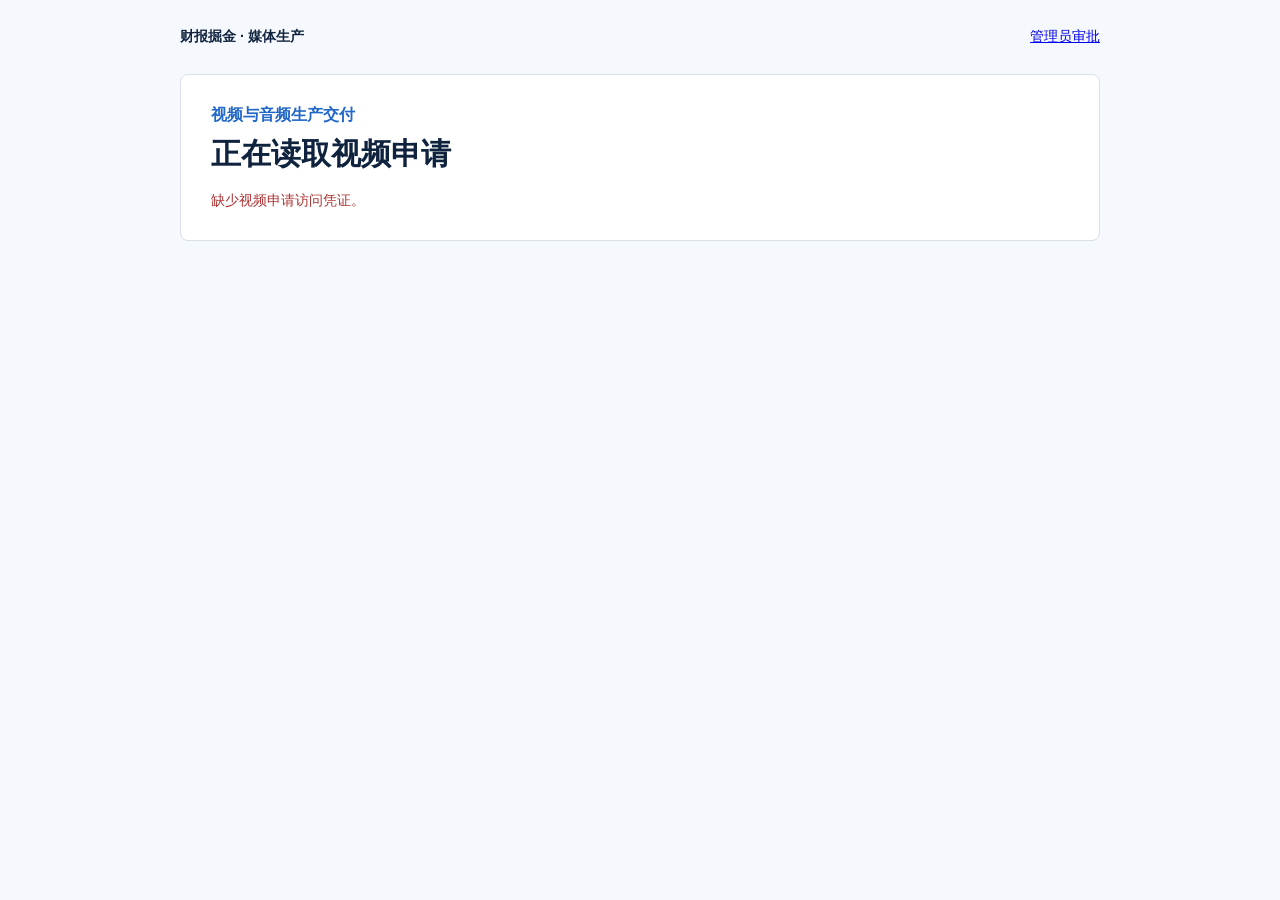
<file: media_app/index.html>
<!doctype html>
<html lang="zh-CN">
  <head>
    <meta charset="UTF-8" />
    <meta name="viewport" content="width=device-width, initial-scale=1.0" />
    <title>视频生产交付中心</title>
    <link rel="stylesheet" href="./media.css" />
  </head>
  <body>
    <main class="shell">
      <header><a href="/" class="brand">财报掘金 · 媒体生产</a><a href="./admin.html">管理员审批</a></header>
      <section class="hero"><p>视频与音频生产交付</p><h1 id="title">正在读取视频申请</h1><span id="status" class="status">加载中</span></section>
      <section id="content" class="hidden">
        <div class="meta" id="meta"></div>
        <article class="panel"><h2>生产状态</h2><p id="note"></p></article>
        <article class="panel"><h2>脚本交付</h2><div id="assets" class="assets"></div></article>
        <article class="panel"><h2>审核记录</h2><div id="events" class="events"></div></article>
      </section>
    </main>
    <script src="./media.js"></script>
  </body>
</html>
</file>
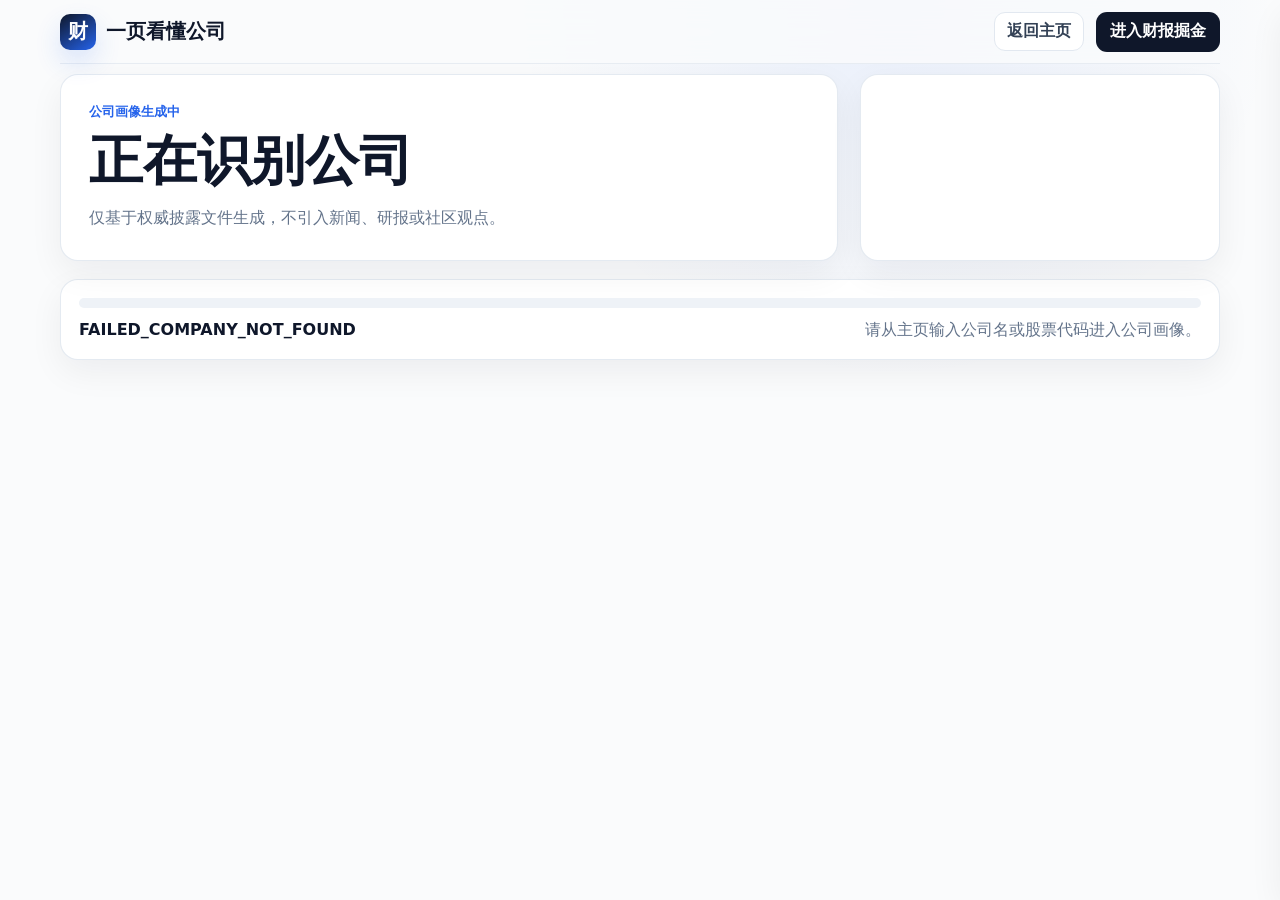
<file: app/profile.html>
<!doctype html>
<html lang="zh-CN">
  <head>
    <meta charset="UTF-8" />
    <meta name="viewport" content="width=device-width, initial-scale=1.0" />
    <title>一页看懂公司 - 财报掘金</title>
    <link rel="stylesheet" href="./fm-ui.css?v=20260625-2" />
    <link rel="stylesheet" href="./profile.css?v=20260625-5" />
  </head>
  <body>
    <main class="profile-shell">
      <header class="profile-header">
        <a class="brand" href="./home.html">
          <span class="brand-mark">财</span>
          <span>一页看懂公司</span>
        </a>
        <nav class="header-actions">
          <a href="./home.html">返回主页</a>
          <button id="financeTopButton" type="button">进入财报掘金</button>
        </nav>
      </header>

      <section class="profile-hero">
        <div>
          <p id="sourceEyebrow" class="eyebrow">公司画像生成中</p>
          <h1 id="profileTitle">正在识别公司</h1>
          <p id="profileSubtitle">仅基于权威披露文件生成，不引入新闻、研报或社区观点。</p>
        </div>
        <div class="source-card" id="sourceCard"></div>
      </section>

      <section class="task-panel" id="taskPanel">
        <div class="progress-bar"><span id="progressBar"></span></div>
        <div class="task-meta">
          <strong id="taskStatus">准备创建任务</strong>
          <span id="taskStep">等待开始</span>
        </div>
      </section>

      <section id="reportLayout" class="report-layout hidden">
        <div class="report-sections" id="reportSections"></div>
        <aside class="qa-panel">
          <div class="finance-card">
            <h2>想继续看财务？</h2>
            <p>收入增长、利润率、现金流、资产负债和财务风险交给财报掘金。</p>
            <button id="financeButton" type="button">进入财报掘金</button>
          </div>
          <div class="question-card">
            <h2>继续追问</h2>
            <div id="suggestedQuestions" class="suggested-questions"></div>
            <div class="question-row">
              <input id="questionInput" type="text" placeholder="问：谁真正控制这家公司？" />
              <button id="askButton" type="button">提问</button>
            </div>
            <div id="answerBox" class="answer-box"></div>
          </div>
        </aside>
      </section>
    </main>

    <aside id="evidenceDrawer" class="evidence-drawer" aria-hidden="true">
      <div class="drawer-head">
        <h2>原文依据</h2>
        <button id="closeEvidenceButton" type="button">关闭</button>
      </div>
      <div id="evidenceBody"></div>
    </aside>

    <script src="./fm-ui.js?v=20260625-2"></script>
    <script src="./profile.js?v=20260625-5"></script>
  </body>
</html>
</file>
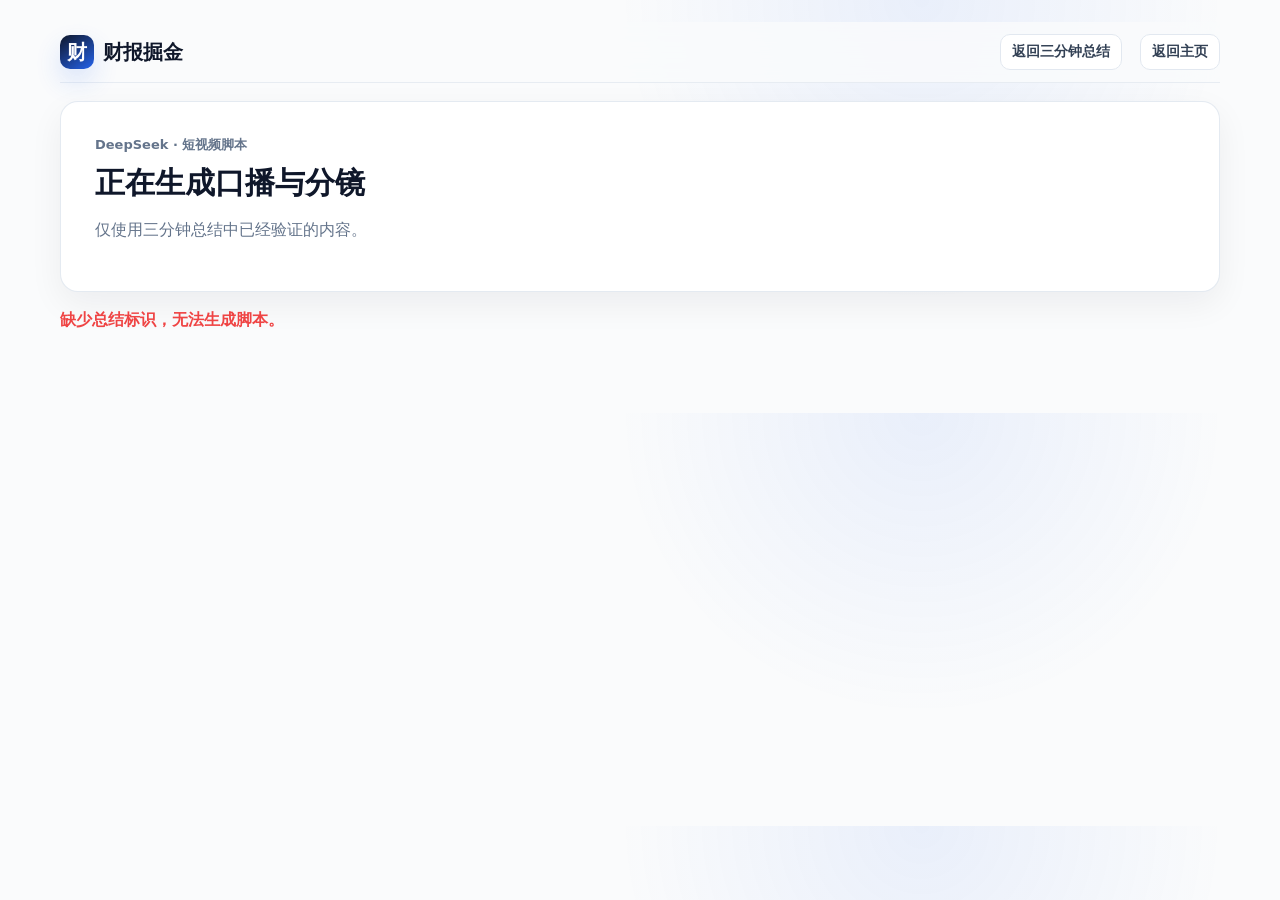
<file: app/summary-video.html>
<!doctype html>
<html lang="zh-CN"><head><meta charset="UTF-8" /><meta name="viewport" content="width=device-width, initial-scale=1.0" /><title>短视频口播与分镜 - 财报掘金</title><link rel="stylesheet" href="./fm-ui.css?v=20260625-2" /><link rel="stylesheet" href="./summary.css?v=20260625-5" /><link rel="stylesheet" href="./summary-video.css?v=20260625-5" /></head>
<body><main class="summary-shell"><header class="summary-header"><a class="brand" href="./home.html"><span>财</span>财报掘金</a><nav><a id="backSummary" href="#">返回三分钟总结</a><a href="./home.html">返回主页</a></nav></header>
<section class="video-hero"><p class="eyebrow">DeepSeek · 短视频脚本</p><h1 id="videoTitle">正在生成口播与分镜</h1><p id="videoSubline">仅使用三分钟总结中已经验证的内容。</p><div class="hero-actions"><button id="regenerateButton" type="button" class="hidden">重新生成</button><button id="requestProductionButton" type="button" class="hidden secondary">申请生成成片</button></div></section><p id="videoStatus" class="status">正在准备脚本 Agent...</p><section id="videoContent" class="hidden"><div class="timeline-label"><span>总时长约 3 分钟</span><span id="scriptMeta"></span></div><div id="segments" class="segments"></div><p id="videoDisclaimer" class="disclaimer"></p></section></main><script src="./fm-ui.js?v=20260625-2"></script><script src="./summary-video.js?v=20260625-5"></script></body></html>
</file>
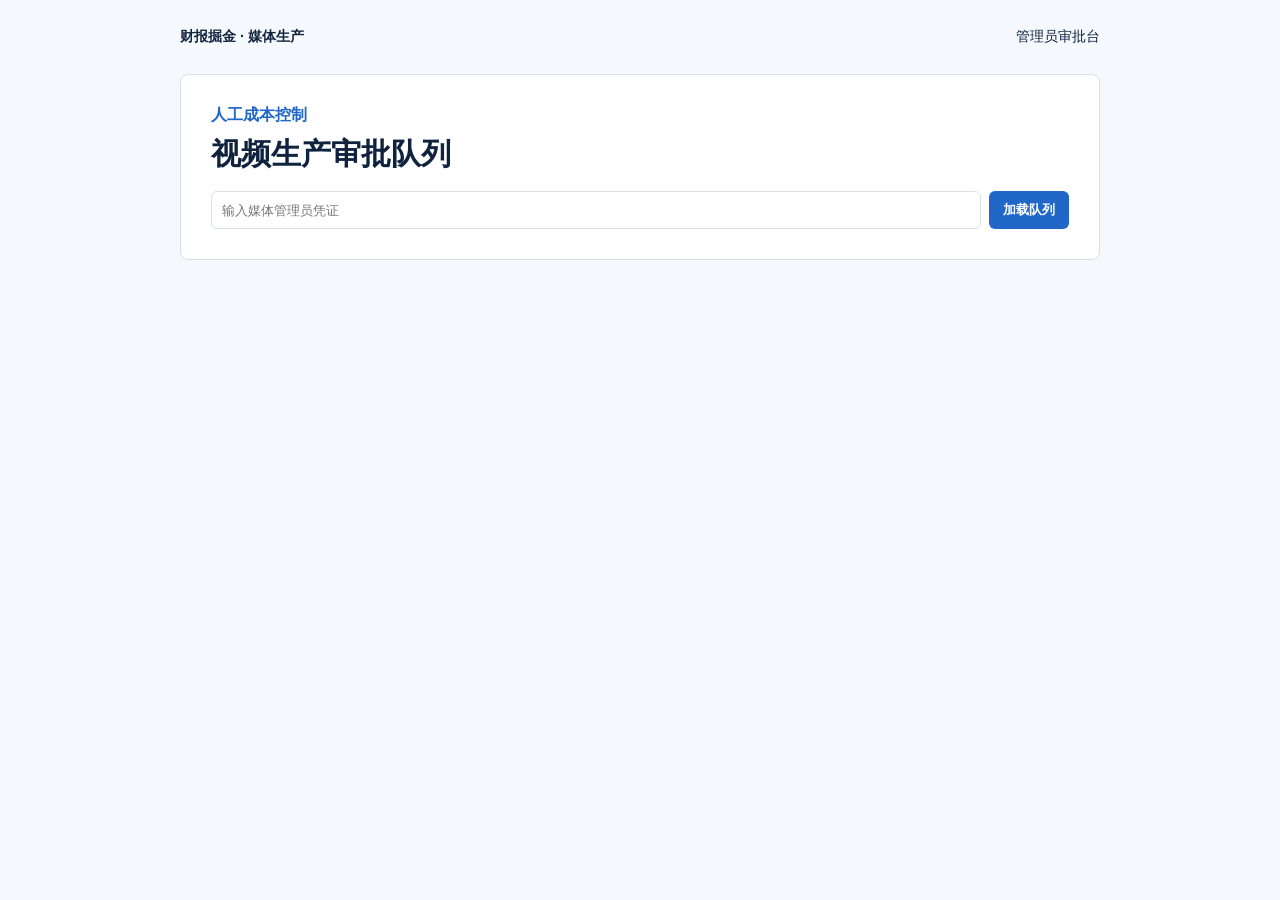
<file: media_app/admin.html>
<!doctype html>
<html lang="zh-CN">
  <head><meta charset="UTF-8" /><meta name="viewport" content="width=device-width, initial-scale=1.0" /><title>媒体生产审批台</title><link rel="stylesheet" href="./media.css" /></head>
  <body>
    <main class="shell">
      <header><a href="./index.html" class="brand">财报掘金 · 媒体生产</a><span>管理员审批台</span></header>
      <section class="hero"><p>人工成本控制</p><h1>视频生产审批队列</h1><div class="admin-token"><input id="adminToken" type="password" placeholder="输入媒体管理员凭证" /><button id="loadButton">加载队列</button></div></section>
      <p id="message" class="status"></p><section id="queue" class="queue"></section>
    </main><script src="./admin.js"></script>
  </body>
</html>
</file>
<file: media_app/media.css>
:root{--ink:#10233e;--muted:#617086;--line:#d9e0ea;--blue:#2167c8;--green:#18805f;--gold:#bf8126;--surface:#fff;--bg:#f5f8fc}*{box-sizing:border-box}body{margin:0;background:var(--bg);font-family:-apple-system,BlinkMacSystemFont,"PingFang SC","Microsoft YaHei",sans-serif;color:var(--ink)}.shell{max-width:960px;margin:auto;padding:28px 20px 56px}header{display:flex;justify-content:space-between;align-items:center;font-size:14px}.brand{color:var(--ink);font-weight:800;text-decoration:none}.hero{margin:28px 0 18px;padding:30px;border:1px solid var(--line);border-radius:8px;background:var(--surface)}.hero p{margin:0;color:var(--blue);font-weight:800}.hero h1{margin:8px 0 16px;font-size:30px}.status{display:inline-block;color:var(--muted);font-size:14px}.status.error{color:#ae3333}.hidden{display:none}.meta{display:flex;gap:10px;flex-wrap:wrap;margin:18px 0}.meta span,.assets a{display:inline-block;padding:7px 9px;border-radius:5px;background:#edf4ff;color:#23599d;font-size:13px;text-decoration:none}.panel,.request{margin-top:14px;padding:20px;border:1px solid var(--line);border-radius:8px;background:var(--surface)}.panel h2{margin:0 0 9px;font-size:17px}.panel p{margin:0;line-height:1.7;color:var(--muted)}.assets,.events{display:grid;gap:8px}.events div{font-size:13px;color:var(--muted);border-top:1px solid #eef2f7;padding-top:8px}.admin-token{display:flex;gap:8px}.admin-token input{flex:1;min-width:0;padding:10px;border:1px solid var(--line);border-radius:6px}.admin-token button,.actions button{border:0;border-radius:6px;background:var(--blue);color:white;padding:10px 14px;font-weight:700}.request h2{margin:0 0 8px;font-size:18px}.request p{color:var(--muted);line-height:1.6}.actions{display:flex;gap:8px;margin-top:14px}.actions button.reject{background:#9b3d3d}.actions button.retry{background:var(--gold)}@media(max-width:640px){.shell{padding:20px 14px}.hero{padding:22px}.hero h1{font-size:25px}.admin-token{display:grid}}
</file>
<file: app/fm-ui.css>
:root {
  --fm-bg: #fafbfc;
  --fm-surface: #ffffff;
  --fm-surface-muted: #f8fafc;
  --fm-ink: #0f172a;
  --fm-muted: #64748b;
  --fm-line: #e2e8f0;
  --fm-blue: #2563eb;
  --fm-green: #10b981;
  --fm-red: #ef4444;
  --fm-shadow: 0 12px 34px rgba(15, 23, 42, 0.06);
}

.fm-card {
  border: 1px solid var(--fm-line);
  border-radius: 18px;
  background: var(--fm-surface);
  box-shadow: var(--fm-shadow);
}

.fm-muted {
  color: var(--fm-muted);
}

.fm-button {
  min-height: 42px;
  border: 0;
  border-radius: 11px;
  padding: 0 14px;
  background: var(--fm-ink);
  color: #fff;
  font: inherit;
  font-weight: 800;
  cursor: pointer;
}

.fm-button.secondary {
  border: 1px solid var(--fm-line);
  background: var(--fm-surface);
  color: #334155;
}

.fm-status {
  display: grid;
  gap: 8px;
  border: 1px solid var(--fm-line);
  border-radius: 16px;
  padding: 18px;
  background: var(--fm-surface-muted);
  color: var(--fm-muted);
}

.fm-status h3,
.fm-status p {
  margin: 0;
}

.fm-status h3 {
  color: var(--fm-ink);
}

.fm-status.error {
  border-color: rgba(239, 68, 68, 0.24);
  background: #fef2f2;
  color: #991b1b;
}

.fm-skeleton {
  border-radius: 999px;
  background: linear-gradient(90deg, #eef2f7, #ffffff, #eef2f7);
  background-size: 220% 100%;
  animation: fm-skeleton 1.4s infinite linear;
}

@keyframes fm-skeleton {
  from {
    background-position: 100% 0;
  }
  to {
    background-position: -120% 0;
  }
}
</file>
<file: app/profile.css>
:root {
  color-scheme: light;
  --bg: #f6f7f4;
  --surface: #ffffff;
  --ink: #111a22;
  --muted: #69736f;
  --line: #dce2dc;
  --green: #16745f;
  --gold: #d49435;
  --red: #b3423c;
  --blue: #255f99;
  --shadow: 0 18px 56px rgba(17, 26, 34, 0.09);
}

* {
  box-sizing: border-box;
}

body {
  margin: 0;
  min-height: 100vh;
  background: var(--bg);
  color: var(--ink);
  font-family: Inter, ui-sans-serif, system-ui, -apple-system, BlinkMacSystemFont, "Segoe UI", sans-serif;
}

button,
input {
  font: inherit;
}

button {
  border: 0;
  cursor: pointer;
}

.profile-shell {
  width: min(1180px, calc(100% - 40px));
  margin: 0 auto;
  padding-bottom: 42px;
}

.profile-header {
  display: flex;
  align-items: center;
  justify-content: space-between;
  gap: 18px;
  min-height: 74px;
}

.brand,
.header-actions a {
  color: var(--ink);
  font-weight: 900;
  text-decoration: none;
}

.brand {
  display: inline-flex;
  align-items: center;
  gap: 10px;
  font-size: 20px;
}

.brand-mark {
  display: grid;
  place-items: center;
  width: 36px;
  height: 36px;
  border-radius: 8px;
  background: var(--green);
  color: #fff;
}

.header-actions {
  display: flex;
  align-items: center;
  gap: 12px;
}

.header-actions button,
.finance-card button,
.question-row button {
  min-height: 40px;
  border-radius: 8px;
  padding: 0 14px;
  background: var(--green);
  color: #fff;
  font-weight: 900;
}

.profile-hero {
  display: grid;
  grid-template-columns: minmax(0, 1fr) 360px;
  gap: 22px;
  align-items: stretch;
  margin-top: 10px;
}

.profile-hero > div,
.source-card,
.task-panel,
.section-card,
.qa-panel > div {
  border: 1px solid var(--line);
  border-radius: 8px;
  background: var(--surface);
  box-shadow: var(--shadow);
}

.profile-hero > div:first-child {
  padding: 28px;
}

.eyebrow {
  margin: 0 0 10px;
  color: var(--gold);
  font-size: 13px;
  font-weight: 900;
}

h1,
h2,
p {
  margin: 0;
}

.profile-hero h1 {
  font-size: clamp(32px, 5vw, 54px);
  line-height: 1.1;
  letter-spacing: 0;
}

.profile-hero p:last-child {
  margin-top: 14px;
  color: var(--muted);
  line-height: 1.7;
}

.source-card {
  display: grid;
  gap: 10px;
  padding: 22px;
}

.source-card div {
  display: grid;
  gap: 4px;
}

.source-card span {
  color: var(--muted);
  font-size: 12px;
  font-weight: 900;
}

.source-card strong,
.source-card a {
  color: var(--ink);
  font-weight: 900;
  overflow-wrap: anywhere;
}

.task-panel {
  margin-top: 18px;
  padding: 18px;
}

.progress-bar {
  height: 10px;
  overflow: hidden;
  border-radius: 999px;
  background: #e9eee9;
}

.progress-bar span {
  display: block;
  width: 0%;
  height: 100%;
  border-radius: inherit;
  background: var(--green);
  transition: width 0.25s ease;
}

.task-meta {
  display: flex;
  justify-content: space-between;
  gap: 18px;
  margin-top: 12px;
  color: var(--muted);
}

.task-meta strong {
  color: var(--ink);
}

.report-layout {
  display: grid;
  grid-template-columns: minmax(0, 1fr) 330px;
  gap: 18px;
  margin-top: 18px;
}

.hidden {
  display: none;
}

.report-sections {
  display: grid;
  gap: 16px;
}

.section-card {
  padding: 22px;
}

.section-card h2 {
  margin-bottom: 12px;
  font-size: 22px;
}

.section-card p,
.section-card li,
.section-card td,
.section-card th {
  color: var(--muted);
  line-height: 1.65;
}

.kv-grid {
  display: grid;
  grid-template-columns: repeat(2, minmax(0, 1fr));
  gap: 10px;
}

.kv-item {
  border: 1px solid var(--line);
  border-radius: 8px;
  padding: 10px;
  background: #fbfcfb;
}

.kv-item span {
  display: block;
  color: var(--muted);
  font-size: 12px;
  font-weight: 900;
}

.kv-item strong {
  display: block;
  margin-top: 4px;
  overflow-wrap: anywhere;
}

.plain-table {
  width: 100%;
  border-collapse: collapse;
  margin-top: 12px;
}

.plain-table th,
.plain-table td {
  border-bottom: 1px solid var(--line);
  padding: 10px;
  text-align: left;
  vertical-align: top;
}

.risk-grid,
.people-grid {
  display: grid;
  gap: 10px;
}

.risk-card,
.person-card {
  border: 1px solid var(--line);
  border-radius: 8px;
  padding: 12px;
  background: #fbfcfb;
}

.evidence-buttons {
  display: flex;
  flex-wrap: wrap;
  gap: 8px;
  margin-top: 14px;
}

.evidence-buttons button {
  min-height: 32px;
  border: 1px solid var(--line);
  border-radius: 8px;
  padding: 0 10px;
  background: #fff;
  color: var(--blue);
  font-size: 13px;
  font-weight: 900;
}

.qa-panel {
  display: grid;
  align-content: start;
  gap: 16px;
}

.qa-panel > div {
  padding: 18px;
}

.qa-panel h2 {
  margin-bottom: 8px;
  font-size: 18px;
}

.qa-panel p,
.answer-box {
  color: var(--muted);
  line-height: 1.6;
}

.suggested-questions {
  display: grid;
  gap: 8px;
  margin: 12px 0;
}

.suggested-questions button {
  min-height: 34px;
  border: 1px solid var(--line);
  border-radius: 8px;
  padding: 0 10px;
  background: #fff;
  color: var(--ink);
  font-weight: 800;
  text-align: left;
}

.question-row {
  display: grid;
  grid-template-columns: 1fr auto;
  gap: 8px;
}

.question-row input {
  min-width: 0;
  height: 40px;
  border: 1px solid var(--line);
  border-radius: 8px;
  padding: 0 10px;
}

.answer-box {
  margin-top: 12px;
}

.evidence-drawer {
  position: fixed;
  inset: 0 0 0 auto;
  width: min(440px, 100%);
  transform: translateX(100%);
  transition: transform 0.2s ease;
  border-left: 1px solid var(--line);
  background: #fff;
  box-shadow: -18px 0 42px rgba(17, 26, 34, 0.13);
  z-index: 20;
}

.evidence-drawer.open {
  transform: translateX(0);
}

.drawer-head {
  display: flex;
  justify-content: space-between;
  gap: 12px;
  padding: 18px;
  border-bottom: 1px solid var(--line);
}

.drawer-head button {
  min-height: 34px;
  border-radius: 8px;
  padding: 0 10px;
  background: var(--ink);
  color: #fff;
  font-weight: 900;
}

#evidenceBody {
  display: grid;
  gap: 14px;
  padding: 18px;
  color: var(--muted);
  line-height: 1.65;
}

#evidenceBody strong {
  color: var(--ink);
}

@media (max-width: 900px) {
  .profile-hero,
  .report-layout {
    grid-template-columns: 1fr;
  }
}

@media (max-width: 560px) {
  .profile-shell {
    width: min(100% - 28px, 1180px);
  }

  .profile-header,
  .task-meta {
    align-items: flex-start;
    flex-direction: column;
  }

  .kv-grid,
  .question-row {
    grid-template-columns: 1fr;
  }
}

/* V3 unified SaaS visual refresh. Business logic remains page-local. */
:root {
  --bg: #fafbfc;
  --surface: #ffffff;
  --ink: #0f172a;
  --muted: #64748b;
  --line: #e2e8f0;
  --green: #10b981;
  --gold: #2563eb;
  --red: #ef4444;
  --blue: #2563eb;
  --shadow: 0 12px 34px rgba(15, 23, 42, 0.06);
}

body {
  background:
    radial-gradient(circle at 70% 0%, rgba(37, 99, 235, 0.08), transparent 30%),
    var(--bg);
}

.profile-shell {
  width: min(1160px, calc(100% - 40px));
}

.profile-header {
  position: sticky;
  top: 0;
  z-index: 5;
  min-height: 64px;
  border-bottom: 1px solid rgba(226, 232, 240, 0.78);
  background: rgba(250, 251, 252, 0.86);
  backdrop-filter: blur(18px);
}

.brand-mark {
  border-radius: 10px;
  background: linear-gradient(145deg, #0f172a, #2563eb);
  box-shadow: 0 12px 26px rgba(37, 99, 235, 0.16);
}

.header-actions a,
.header-actions button,
.finance-card button,
.question-row button,
.drawer-head button {
  border-radius: 11px;
}

.header-actions a {
  min-height: 38px;
  border: 1px solid var(--line);
  padding: 8px 12px;
  background: #ffffff;
  color: #334155;
}

.header-actions button,
.finance-card button,
.question-row button {
  background: #0f172a;
}

.profile-hero > div,
.source-card,
.task-panel,
.section-card,
.qa-panel > div,
.kv-item,
.evidence-drawer {
  border-color: rgba(226, 232, 240, 0.9);
  border-radius: 18px;
  box-shadow: var(--shadow);
}

.eyebrow {
  color: #2563eb;
}

.profile-hero h1 {
  color: #0f172a;
}

.progress-bar {
  background: #eef2f7;
}

.progress-bar span {
  background: linear-gradient(90deg, #2563eb, #10b981);
}

.kv-item,
.answer-box,
.suggested-questions button {
  background: #f8fafc;
}

.question-row input {
  border-color: #e2e8f0;
  border-radius: 11px;
}

.question-row input:focus {
  border-color: #93c5fd;
  box-shadow: 0 0 0 4px rgba(59, 130, 246, 0.13);
  outline: none;
}
</file>
<file: app/summary.css>
:root{--ink:#10223d;--muted:#65728a;--line:#dce3ec;--bg:#f5f7fa;--surface:#fff;--gold:#cb8a2e;--blue:#1764d6;--green:#16805b;--red:#b6413b}*{box-sizing:border-box}body{margin:0;background:var(--bg);color:var(--ink);font-family:Inter,ui-sans-serif,system-ui,-apple-system,"Segoe UI",sans-serif}.summary-shell{width:min(1120px,calc(100% - 40px));margin:auto;padding:22px 0 64px}.summary-header{display:flex;justify-content:space-between;align-items:center;padding:8px 0 28px}.brand{display:flex;gap:9px;align-items:center;color:var(--ink);font-weight:900;font-size:20px;text-decoration:none}.brand span{display:grid;place-items:center;width:34px;height:34px;background:var(--gold);color:#fff;border-radius:7px}.summary-header nav{display:flex;gap:18px}.summary-header nav a{color:var(--muted);font-size:14px;font-weight:700;text-decoration:none}.summary-hero{display:flex;justify-content:space-between;gap:24px;padding:34px;border:1px solid var(--line);border-radius:8px;background:var(--surface)}.eyebrow,.panel-label{margin:0;color:var(--blue);font-size:13px;font-weight:800}.summary-hero h1{margin:10px 0;font-size:32px;letter-spacing:0}.summary-hero p{color:var(--muted);line-height:1.7}.score-card{width:180px;min-width:180px;display:grid;align-content:center;text-align:center;border-left:1px solid var(--line)}.score-card span,.score-card small{color:var(--muted);font-size:13px}.score-card strong{margin:8px 0;color:var(--green);font-size:52px;line-height:1}.status{margin:18px 0;color:var(--blue);font-weight:750}.status.error{color:var(--red)}.hidden{display:none}.panel{border:1px solid var(--line);border-radius:8px;background:var(--surface);padding:24px}.featured{margin-bottom:22px}.featured h2{margin:8px 0 14px;font-size:25px}.featured p:last-child{margin:0;line-height:1.9;white-space:pre-line}.section-heading{display:flex;justify-content:space-between;align-items:baseline;margin:30px 0 14px}.section-heading h2,.panel h2{margin:0;font-size:19px}.section-heading span{color:var(--muted);font-size:13px}.score-grid{display:grid;grid-template-columns:repeat(3,1fr);gap:12px}.score-item{min-height:154px;border:1px solid var(--line);border-radius:8px;background:var(--surface);padding:17px}.score-item>div{display:flex;justify-content:space-between;gap:12px}.score-item span{font-weight:800;font-size:14px}.score-item strong{color:var(--green);font-size:24px}.score-item em{color:var(--muted);font-size:13px;font-style:normal}.score-item p{font-size:14px;line-height:1.6}.score-item small,.item-list small,.question small{color:var(--muted);font-size:12px}.two-column{display:grid;grid-template-columns:1fr 1fr;gap:18px;margin-top:20px}.item-list{display:grid;gap:12px;margin-top:15px}.item-list article{padding-bottom:12px;border-bottom:1px solid var(--line)}.item-list article:last-child{border:0;padding-bottom:0}.item-list strong{font-size:15px}.item-list p{margin:6px 0;line-height:1.65;font-size:14px}.watch-list{display:flex;flex-wrap:wrap;gap:8px;margin-top:14px}.watch-list span{padding:7px 9px;border:1px solid #d6e3f9;background:#f2f7ff;color:#285fa6;border-radius:5px;font-size:13px}.question-log{display:grid;gap:10px;margin:15px 0;max-height:260px;overflow:auto}.question{padding:10px 12px;border-radius:6px;line-height:1.65;font-size:14px}.question.user{background:#eef4ff}.question.agent{background:#f6f7f9}.question small{display:block;margin-top:6px}.question-form{display:flex;gap:8px}.question-form input{min-width:0;flex:1;height:40px;padding:0 11px;border:1px solid var(--line);border-radius:6px}.question-form button,.action-panel button{border:0;border-radius:6px;background:var(--blue);color:#fff;font-weight:800;cursor:pointer}.question-form button{padding:0 15px}.action-panel{display:grid;align-content:start;gap:14px}.action-panel p,.action-panel small{margin:0;color:var(--muted);line-height:1.65}.action-panel button{height:44px}.disclaimer{margin:22px 0 0;color:var(--muted);font-size:12px}.empty{color:var(--muted);font-size:14px}@media(max-width:760px){.summary-shell{width:min(100% - 24px,1120px)}.summary-header{align-items:flex-start}.summary-header nav{gap:10px;flex-wrap:wrap;justify-content:flex-end}.summary-hero{padding:22px;display:block}.summary-hero h1{font-size:26px}.score-card{width:auto;min-width:0;margin-top:20px;padding-top:18px;border-top:1px solid var(--line);border-left:0}.score-grid,.two-column{grid-template-columns:1fr}.section-heading{align-items:flex-start;gap:8px;flex-direction:column}}

/* V3 unified SaaS visual refresh. */
:root{--ink:#0f172a;--muted:#64748b;--line:#e2e8f0;--bg:#fafbfc;--surface:#fff;--gold:#2563eb;--blue:#2563eb;--green:#10b981;--red:#ef4444}
body{background:radial-gradient(circle at 72% 0%,rgba(37,99,235,.08),transparent 30%),var(--bg)}
.summary-shell{width:min(1160px,calc(100% - 40px))}
.summary-header{position:sticky;top:0;z-index:5;margin-bottom:18px;padding:12px 0;border-bottom:1px solid rgba(226,232,240,.78);background:rgba(250,251,252,.86);backdrop-filter:blur(18px)}
.brand span{border-radius:10px;background:linear-gradient(145deg,#0f172a,#2563eb);box-shadow:0 12px 26px rgba(37,99,235,.16)}
.summary-header nav a{min-height:34px;border:1px solid #e2e8f0;border-radius:10px;padding:8px 11px;background:#fff;color:#334155}
.summary-hero,.panel,.score-item{border-color:rgba(226,232,240,.9);border-radius:18px;box-shadow:0 12px 34px rgba(15,23,42,.06)}
.summary-hero{background:#fff}
.score-card{border-left-color:#e2e8f0}
.score-card strong{color:#059669}
.question{border-radius:12px}
.question.user{background:#0f172a;color:#fff}
.question.agent{background:#f8fafc}
.question-form input,.period-picker select{border-color:#e2e8f0;border-radius:11px;background:#fff}
.question-form input:focus,.period-picker select:focus{border-color:#93c5fd;box-shadow:0 0 0 4px rgba(59,130,246,.13);outline:0}
.question-form button,.action-panel button{border-radius:11px;background:#0f172a}
.watch-list span{border-color:#bfdbfe;border-radius:999px;background:#eff6ff;color:#1d4ed8}
.action-panel .secondary-action{background:#fff;color:#334155}
</file>
<file: app/summary-video.css>
.video-hero{padding:34px;border:1px solid var(--line);border-radius:8px;background:var(--surface)}.video-hero h1{margin:9px 0;font-size:30px}.video-hero p{color:var(--muted)}.hero-actions{display:flex;gap:8px;flex-wrap:wrap}.video-hero button{height:38px;padding:0 14px;border:0;border-radius:6px;background:var(--blue);color:#fff;font-weight:800}.video-hero button.secondary{background:#16735b}.timeline-label{display:flex;justify-content:space-between;margin:26px 0 12px;color:var(--muted);font-size:13px;font-weight:800}.segments{display:grid;gap:12px}.segment{display:grid;grid-template-columns:68px 1fr;gap:16px;padding:20px;border:1px solid var(--line);border-radius:8px;background:var(--surface)}.segment-no{display:grid;align-content:start;justify-items:center;gap:5px}.segment-no span{display:grid;place-items:center;width:36px;height:36px;border-radius:50%;background:#eaf2ff;color:var(--blue);font-weight:900}.segment-no small,.segment small{color:var(--muted);font-size:12px}.segment h2{margin:6px 0 16px;font-size:18px;line-height:1.7;font-weight:700}.visual{padding:10px 12px;border-left:3px solid var(--gold);background:#fffaf1}.visual strong{font-size:13px}.visual p{margin:5px 0 0;color:var(--muted);font-size:14px;line-height:1.6}.metrics{display:flex;flex-wrap:wrap;gap:7px;margin:12px 0}.metrics span{padding:5px 8px;border:1px solid #d6e3f9;border-radius:5px;background:#f3f7ff;color:#255ca4;font-size:13px}@media(max-width:640px){.video-hero{padding:22px}.video-hero h1{font-size:25px}.segment{grid-template-columns:1fr}.segment-no{grid-template-columns:36px auto;justify-content:start;align-items:center}}

/* V3 unified SaaS visual refresh. */
.video-hero,.segment{border-color:rgba(226,232,240,.9);border-radius:18px;box-shadow:0 12px 34px rgba(15,23,42,.06)}
.video-hero button{border-radius:11px;background:#0f172a}
.video-hero button.secondary{background:#334155}
.segment-no span{background:#eff6ff;color:#2563eb}
.visual{border-left-color:#2563eb;border-radius:12px;background:#f8fafc}
.metrics span{border-color:#bfdbfe;border-radius:999px;background:#eff6ff;color:#1d4ed8}
</file>
